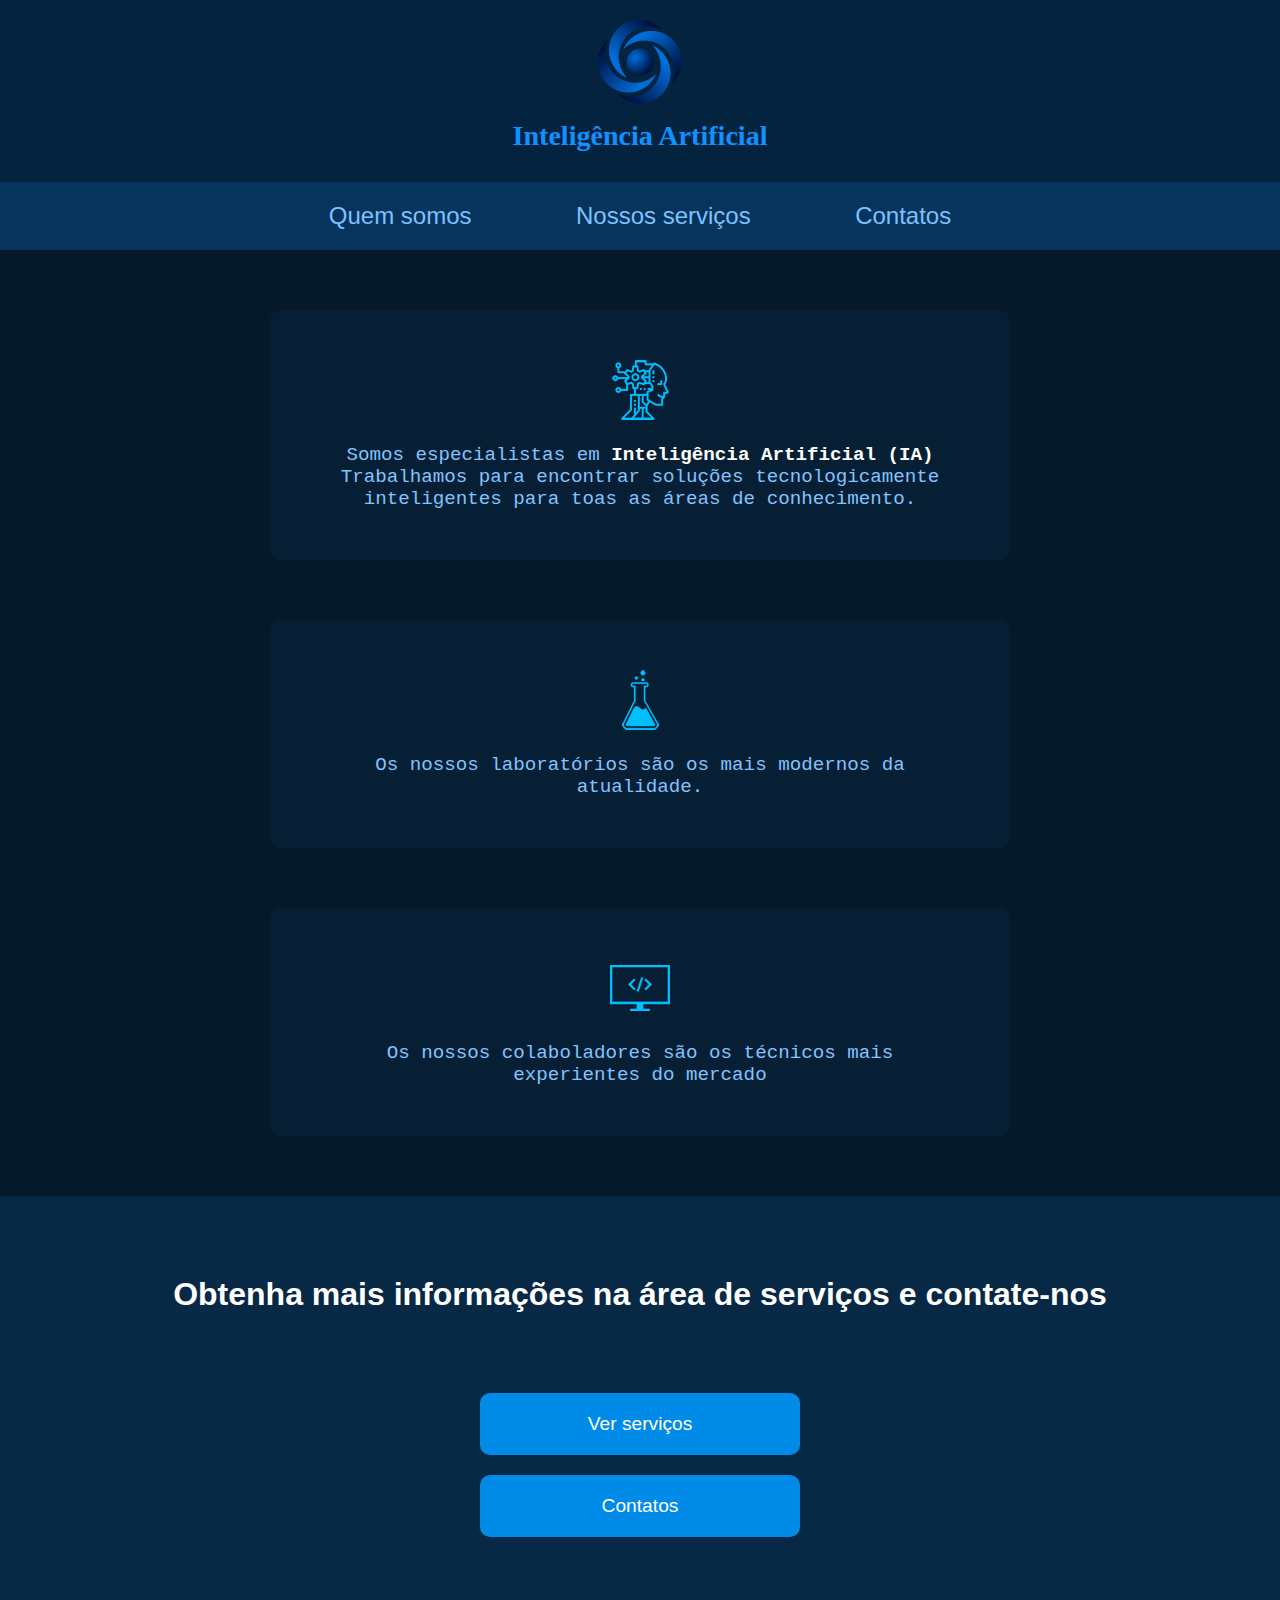
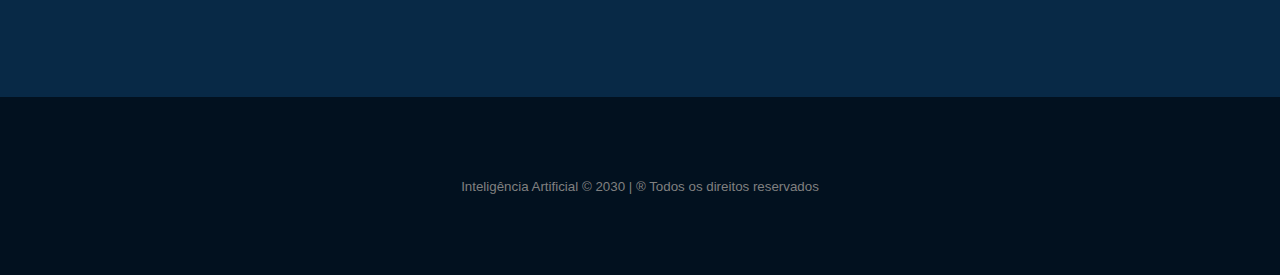
<file: index.html>
<!DOCTYPE html>
<html lang="pt">

<head>
    <meta charset="UTF-8">
    <meta http-equiv="X-UA-Compatible" content="IE=edge">
    <meta name="viewport" content="width=device-width, initial-scale=1.0">
    <title>Inteligência Artificial</title>
    <link rel="stylesheet" href="assets/css/style.css">

    <!-- favicon -->
    <link rel="shortcut icon" href="assets/images/logo_empresa.png" type="image/png">
</head>

<body>
    <!-- cabeçalho -->
    <header class="conteiner-cabelcalho">
        <a href="index.html">
            <img src="assets/images/logo_empresa.png" alt="logo_empresa" title="Inteligência Artificial">
        </a>
        <h3 id="cabecalho-h3">Inteligência Artificial</h3>
    </header>

    <!-- navegação -->
    <nav class="conteiner-navegacao">
        <a href="index.html">Quem somos</a>
        <a href="servicos.html">Nossos serviços</a>
        <a href="contatos.html">Contatos</a>
    </nav>

    <!-- quem somos -->
    <section class="conteiner-quem-somos">
        <article class="servico">
            <img src="assets/images/icon_ai.png" alt="icone" alt="Inteligência Artificial">
            <p class="servico-texto"> Somos especialistas em <span>Inteligência Artificial (IA)</span><br>
                Trabalhamos para encontrar soluções tecnologicamente inteligentes para toas as áreas de conhecimento.
            </p>
        </article>


        <article class="servico">
            <img src="assets/images/icon_lab.png" alt="laboratoria moderno">
            <p class="servico-texto">
                Os nossos laboratórios são os mais modernos da atualidade.
            </p>
        </article>

        <article class="servico">
            <img src="assets/images/icon_computer.png" alt="computador moderno">
            <p class="servico-texto">
                Os nossos colaboladores são os técnicos mais experientes do mercado
            </p>
        </article>


    </section>


    <!-- Serviços e Contatos -->
    <section class="conteiner-servicos-contatos">
        <h1>Obtenha mais informações na área de serviços e contate-nos</h1>
        <nav class="botoes-sercos-contatos">
            <a href="servicos.html">Ver serviços</a>
            <a href="contatos.html">Contatos</a>
            
        </nav>
        
    </section>

    <!-- Rodapé -->
    <footer>
        <small>Inteligência Artificial &copy; 2030 | &reg; Todos os direitos reservados</small>
    </footer>

</body>


</html>
</file>
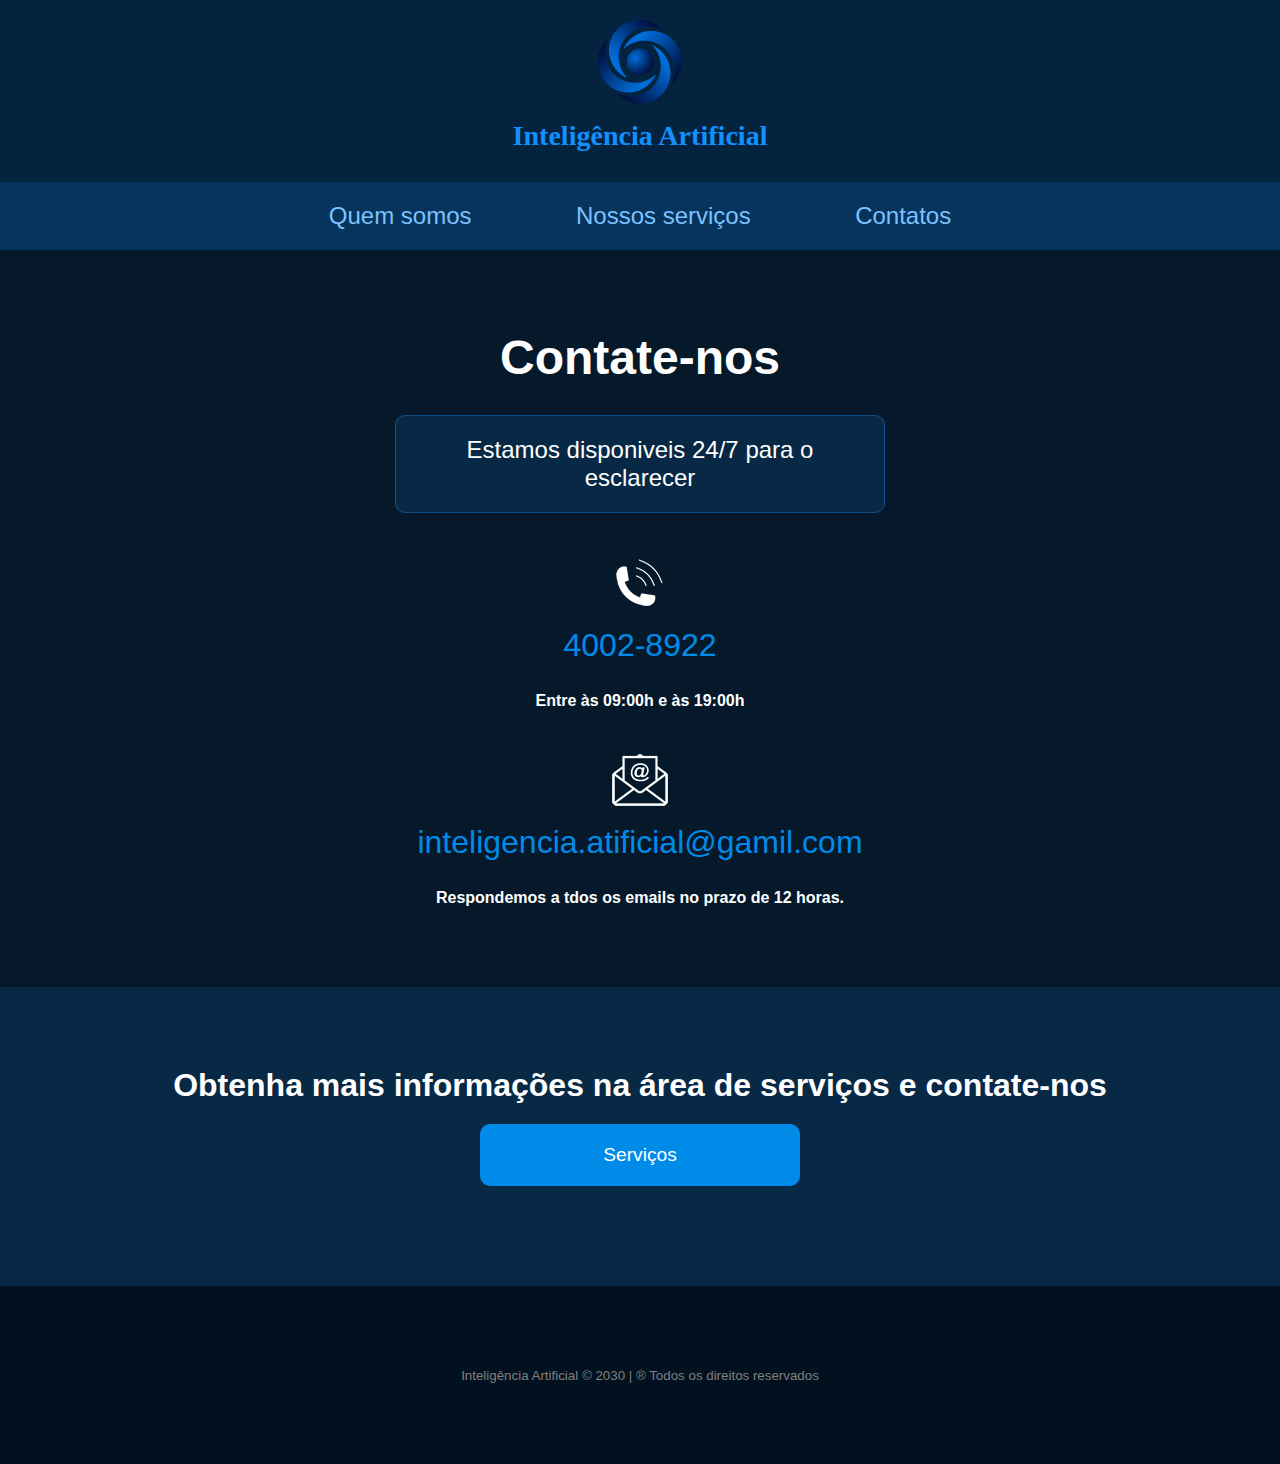
<file: contatos.html>
<!DOCTYPE html>
<html lang="pt">

<head>
    <meta charset="UTF-8">
    <meta http-equiv="X-UA-Compatible" content="IE=edge">
    <meta name="viewport" content="width=device-width, initial-scale=1.0">
    <title>Inteligência Artificial</title>
    <link rel="stylesheet" href="assets/css/style.css">

    <!-- favicon -->
    <link rel="shortcut icon" href="assets/images/logo_empresa.png" type="image/png">

</head>

<body>
    <!-- cabeçalho -->
    <header class="conteiner-cabelcalho">
        <a href="index.html">
            <img src="assets/images/logo_empresa.png" alt="logo_empresa" title="Inteligência Artificial">
        </a>
        <h3 id="cabecalho-h3">Inteligência Artificial</h3>
    </header>

    <!-- navegação -->
    <nav class="conteiner-navegacao">
        <a href="index.html">Quem somos</a>
        <a href="servicos.html">Nossos serviços</a>
        <a href="contatos.html">Contatos</a>
    </nav>

    <!-- Contatos-->
    <section class="conteiner-contatos">

        <h1 class="text-center"> Contate-nos</h1>
        <h3 class="text-center"> Estamos disponiveis 24/7 para o esclarecer</h3>

        <article class="text-center margin-top-40">
            <img src="assets/images/icon_phone.png" alt="Telefone"> <br>
            <a href="tel:40028922">4002-8922</a> <br>
            <h4>Entre às 09:00h e às 19:00h</h4>
        </article>

        <article class="text-center margin-top-40">
            <img src="assets/images/icon_email.png" alt="Email"> <br>
            <a href="mailto:inteligencia.atificial@gamil.com">inteligencia.atificial@gamil.com</a> <br>
            <h4>Respondemos a tdos os emails no prazo de 12 horas.</h4>
        </article>

    </section>

    <!-- Serviços e Contatos -->
    <section class="conteiner-servicos-contatos">
        <h1>Obtenha mais informações na área de serviços e contate-nos</h1>
        <nav class="botoes-servicos-contatos">
            <a href="servicos.html">Serviços</a>
        </nav>

    </section>

    <!-- Rodapé -->
    <footer>
        <small>Inteligência Artificial &copy; 2030 | &reg; Todos os direitos reservados</small>
    </footer>

</body>


</html>
</file>
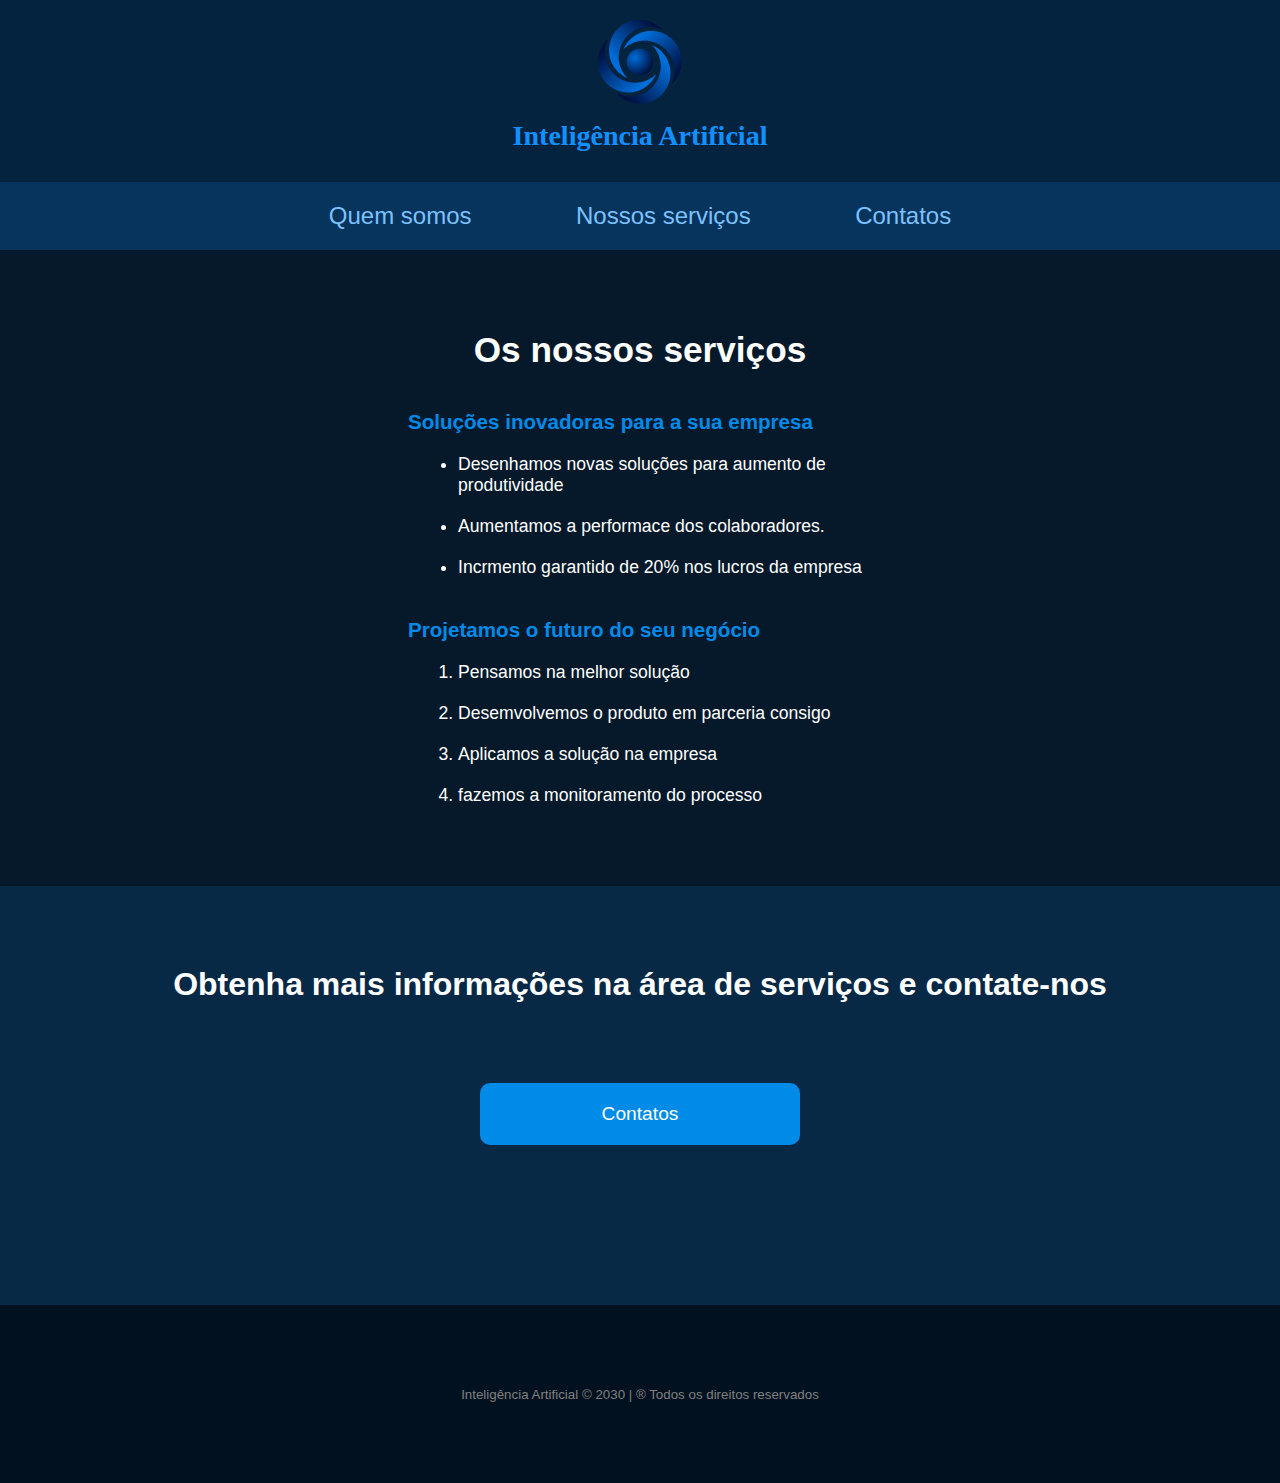
<file: servicos.html>
<!DOCTYPE html>
<html lang="pt">

<head>
    <meta charset="UTF-8">
    <meta http-equiv="X-UA-Compatible" content="IE=edge">
    <meta name="viewport" content="width=device-width, initial-scale=1.0">
    <title>Inteligência Artificial</title>
    <link rel="stylesheet" href="assets/css/style.css">

    <!-- favicon -->
    <link rel="shortcut icon" href="assets/images/logo_empresa.png" type="image/png">

</head>

<body>
    <!-- cabeçalho -->
    <header class="conteiner-cabelcalho">
        <a href="index.html">
            <img src="assets/images/logo_empresa.png" alt="logo_empresa" title="Inteligência Artificial">
        </a>
        <h3 id="cabecalho-h3">Inteligência Artificial</h3>
    </header>

    <!-- navegação -->
    <nav class="conteiner-navegacao">
        <a href="index.html">Quem somos</a>
        <a href="servicos.html">Nossos serviços</a>
        <a href="contatos.html">Contatos</a>
    </nav>

    <!-- Servicos-->
    <section class="conteiner-servicos1">

        <h1 class="text-center">Os nossos serviços</h1>

        <article>

            <h3>Soluções inovadoras para a sua empresa</h3>

            <ul>
                <li>Desenhamos novas soluções para aumento de produtividade</li>
                <li>Aumentamos a performace dos colaboradores.</li>
                <li>Incrmento garantido de 20% nos lucros da empresa</li>
            </ul>

        </article>


        <article>

            <h3>Projetamos o futuro do seu negócio</h3>

            <ol>
                <li>Pensamos na melhor solução</li>
                <li>Desemvolvemos o produto em parceria consigo</li>
                <li>Aplicamos a solução na empresa</li>
                <li>fazemos a monitoramento do processo</li>
            </ol>

        </article>

    </section>

    <!-- Serviços e Contatos -->
    <section class="conteiner-servicos-contatos">
        <h1>Obtenha mais informações na área de serviços e contate-nos</h1>
        <nav class="botoes-sercos-contatos">
            <a href="contatos.html">Contatos</a>
        </nav>

    </section>

    <!-- Rodapé -->
    <footer>
        <small>Inteligência Artificial &copy; 2030 | &reg; Todos os direitos reservados</small>
    </footer>

</body>


</html>
</file>
<file: assets/css/style.css>
*{
    margin: 0;
    padding: 0;
    
}
body{
    color: white;
    font-family: Arial, Helvetica, sans-serif;
}

/* ------------------------ */
.conteiner-cabelcalho{
    background-color: #04233f;
    font-family: Georgia, 'Times New Roman', Times, serif;
    padding: 20px 0px;
    font-size: 1.5em;
    text-align: center;
}

#cabecalho-h3{
    padding: 10px;
    color: #1190ff;
}

/* ------------------------ */
.conteiner-navegacao{
    background-color: #06345d;
    padding: 20px;
    text-align: center;
}

.conteiner-navegacao a{
    margin: 0px 50px;
    font-size: 1.5em;
    text-decoration: none;
    color: #7cc2ff;
}

.conteiner-navegacao a:hover{
    color: #fff;
}

/* ------------------------ */
.conteiner-quem-somos{
    background-color: #05192a;
    overflow: auto;
}
.conteiner-quem-somos .servico{
    margin: 60px auto;
    background-color: #061f35;
    border-radius: 10px;
    text-align: center;
    padding: 50px;
    width: 50%;
    float: center;
}
.conteiner-quem-somos .servico-texto{
    font-family: 'Courier New', Courier, monospace;
    font-size: 1.2em;
    color: #81c4ff;
    margin-top: 20px;
}

.conteiner-quem-somos span{
    color:#fff;
    font-weight: bold;
}

.conteiner-servicos-contatos{
    background-color: #082946;
    padding: 80px;
    text-align: center;
}

.conteiner-servicos-contatos .botoes-sercos-contatos{
    padding: 60px;

}

.conteiner-servicos-contatos a{
    text-decoration: none;
    color: #fff;
    background-color: #008be9;
    border-radius: 10px;
    padding: 20px 60px;
    max-width: 200px;
    margin: 20px auto;
    font-size: 1.2em;
    display: block;
}

.conteiner-servicos-contatos a:hover{
    color: #000;
    background-color: #fff;
}

/* ------------------------ */
.conteiner-servicos1{
    background-color:#05192a;
    font-size: 1.1em;
    padding: 60px;
    overflow: auto;
    
}

.conteiner-servicos1 h1{
    font-size: 2em;
    padding: 20px;
}

.conteiner-servicos1 h3{
    color: #008be9;
    padding: 20px 0;
}

.conteiner-servicos1 article{
    float: center;
    margin: auto;
    width: 40%;
}

.conteiner-servicos1 li{
    margin-bottom: 20px;
    margin-left: 50px;
}

/* ------------------------ */
.conteiner-contatos{
    background-color: #05192a;
    padding: 80px ;
    
}

.conteiner-contatos h1{
    font-size: 3em;
    margin-bottom: 30px;
}
.conteiner-contatos h3{
    width: 40%;
    font-size: 1.5em;
    font-weight: 100;
    margin: auto;
    margin-bottom: 20px;
    border: 1px solid #105088;
    background-color: #082946;
    border-radius: 10px;
    padding: 20px;
}
.conteiner-contatos a{
    text-decoration: none;
    color: #008be9;
    font-size: 2em;
    display: block;
    font-size: 2em;
    margin-bottom: 10px;
}
.conteiner-contatos img{
    margin-bottom: 10px;
}

/* ------------------------ */
footer{
    text-align: center;
    padding: 80px;
    background-color: #02111f;
    color: gray;
}

/* ------------------------ */
.text-center{
    text-align: center;
}

.margin-top-40{
    margin-top: 40px;
}
</file>
